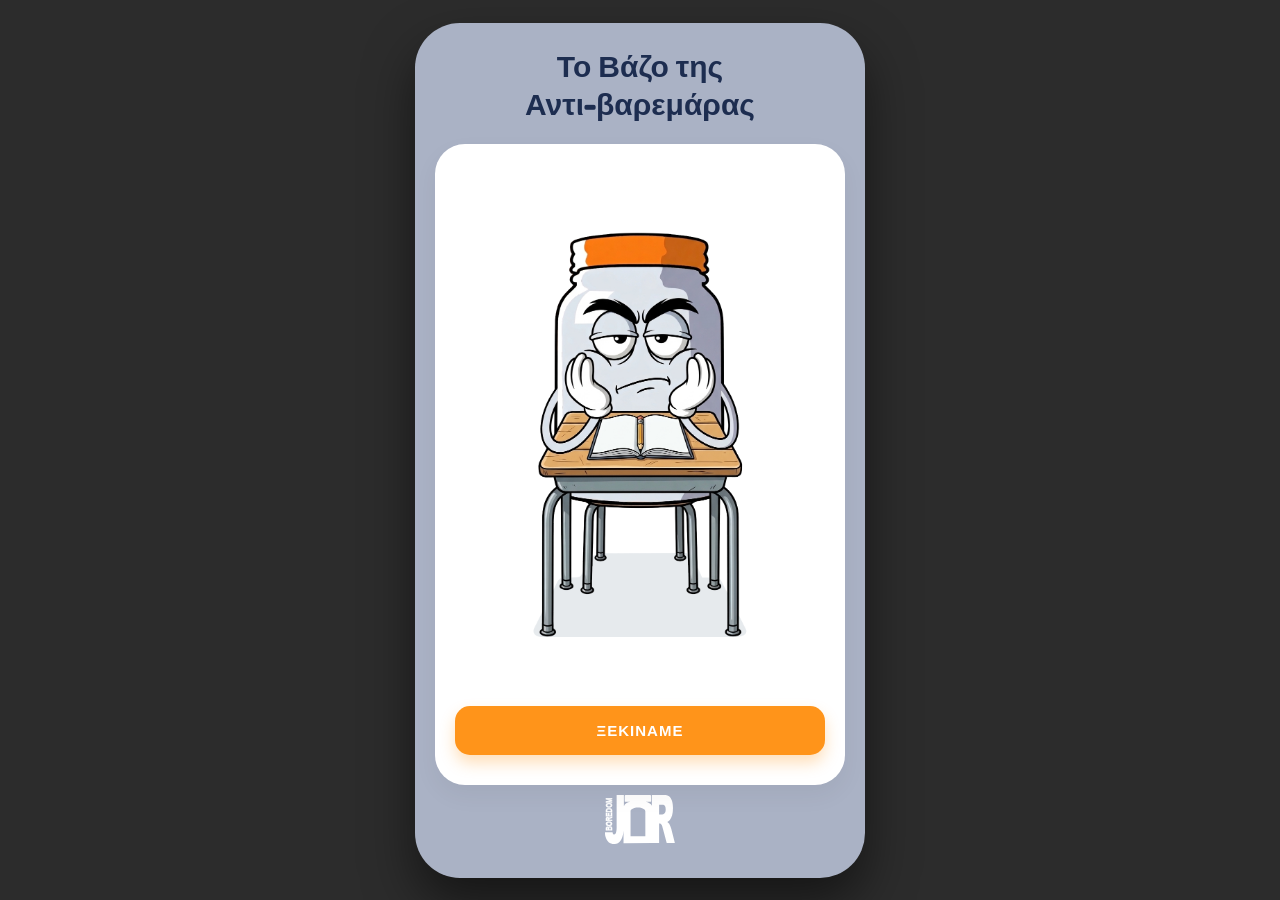
<file: index.html>
<!DOCTYPE html>
<html lang="el">
<head>
    <meta charset="UTF-8">
    <meta name="viewport" content="width=device-width, initial-scale=1.0">
    <title>The jar of Boredom - Αρχική</title>
    <link rel="stylesheet" href="style.css">
</head>
<body>
    <div class="app-container">
        <header>
            <h1 class="main-title">
                <span>Το Βάζο της</span><br>
                <span>Αντι-βαρεμάρας</span>
            </h1>
        </header>

        <div class="main-card">

            <div class="main-char-container">
                <img src="assets/images/main_characters.png" alt="Characters" class="hero-img">
            </div>

            <button class="start-btn btn-orange" onclick="window.location.href='add-idea.html'">ΞΕΚΙΝΑΜΕ</button>
        </div>

        <footer>
            <img src="assets/images/logo-boredom-jar.svg" style="width: 70px;" alt="Bored Jar Logo">
        </footer>
    </div>
    <script src="script.js"></script>
</body>
</html>
</file>
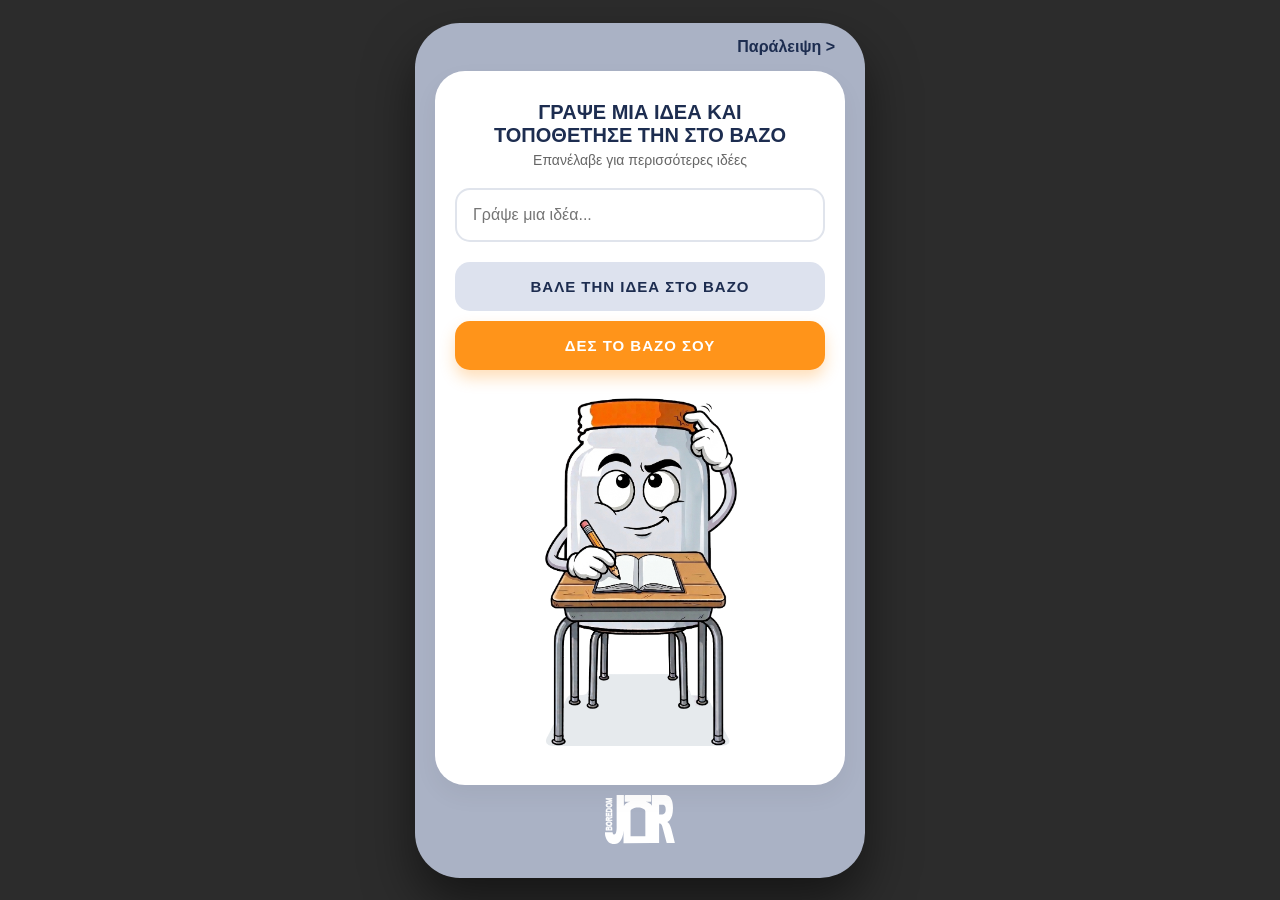
<file: add-idea.html>
<!DOCTYPE html>
<html lang="el">
<head>
    <meta charset="UTF-8">
    <meta name="viewport" content="width=device-width, initial-scale=1.0, maximum-scale=1.0, user-scalable=no">
    <title>The jar of Boredom - Πρόσθεσε Ιδέα</title>
    <link rel="stylesheet" href="style.css">
</head>
<body>
    <div class="app-container">
        <div class="top-nav" style="justify-content: flex-end;">
            <a href="jar-view.html">Παράλειψη &gt;</a>
        </div>

        <div class="main-card">
            <div style="text-align: center; margin-top: 10px;">
                <h2 style="color: var(--dark-text); font-size: 20px;">ΓΡΑΨΕ ΜΙΑ ΙΔΕΑ ΚΑΙ<br>ΤΟΠΟΘΕΤΗΣΕ ΤΗΝ ΣΤΟ ΒΑΖΟ</h2>
                <p style="color: #666; font-size: 14px; margin-top: 5px;">Επανέλαβε για περισσότερες ιδέες</p>
            </div>

            <div style="width: 100%; margin-top: 20px;">
                <input type="text" id="ideaInput" class="idea-input" placeholder="Γράψε μια ιδέα...">
                <button class="start-btn" id="addBtn" style="background-color: #DDE2EE;">ΒΑΛΕ ΤΗΝ ΙΔΕΑ ΣΤΟ ΒΑΖΟ</button>
                <button class="start-btn btn-orange" onclick="window.location.href='jar-view.html'">ΔΕΣ ΤΟ ΒΑΖΟ ΣΟΥ</button>
            </div>

            <div class="character-container">
                <img src="assets/images/idea-man.png" class="character-img" alt="Idea Character">
            </div>
        </div>

        <footer>
            <img src="assets/images/logo-boredom-jar.svg" style="width: 70px;" alt="Bored Jar Logo">
        </footer>
    </div>
    <script src="script.js"></script>
</body>
</html>
</file>
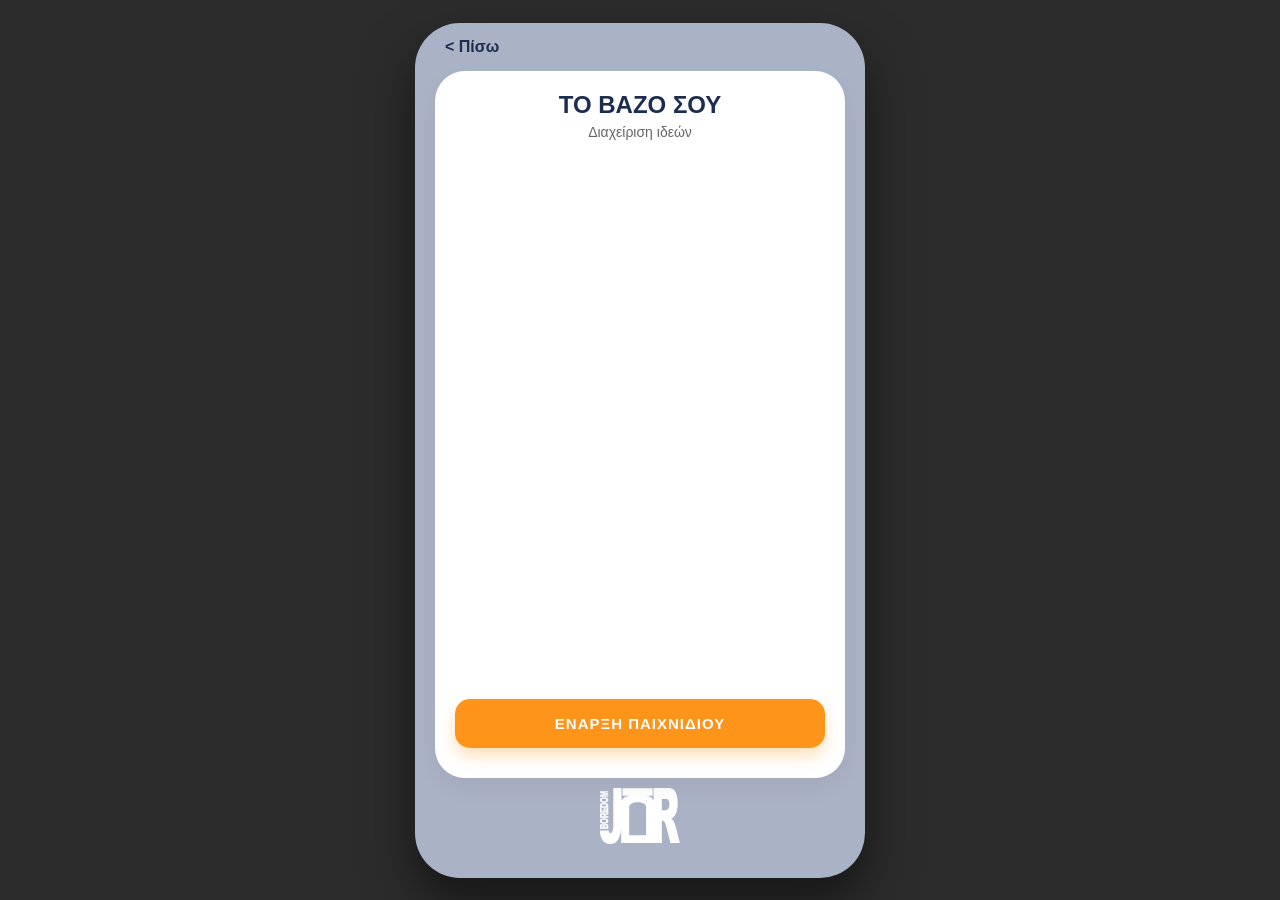
<file: jar-view.html>
<!DOCTYPE html>
<html lang="el">
<head>
    <meta charset="UTF-8">
    <meta name="viewport" content="width=device-width, initial-scale=1.0">
    <title>The jar of Boredom - Το Βάζο μου</title>
    <link rel="stylesheet" href="style.css">
</head>
<body>
    <div class="app-container">
        <div class="top-nav">
            <a href="add-idea.html">&lt; Πίσω</a>
        </div>

        <div class="main-card">
            <h2 style="color: var(--dark-text); font-size: 24px; margin-bottom: 5px;">ΤΟ ΒΑΖΟ ΣΟΥ</h2>
            <p style="color: #666; font-size: 14px; margin-bottom: 15px;">Διαχείριση ιδεών</p>

            <div id="jarList" class="idea-list-container"></div>

            <button class="start-btn btn-orange" onclick="window.location.href='random-draw.html'">ΕΝΑΡΞΗ ΠΑΙΧΝΙΔΙΟΥ</button>
        </div>

        <footer>
            <img src="assets/images/logo-boredom-jar.svg" style="width: 80px;" alt="Bored Jar Logo">
        </footer>
    </div>
    <script src="script.js"></script>
</body>
</html>
</file>
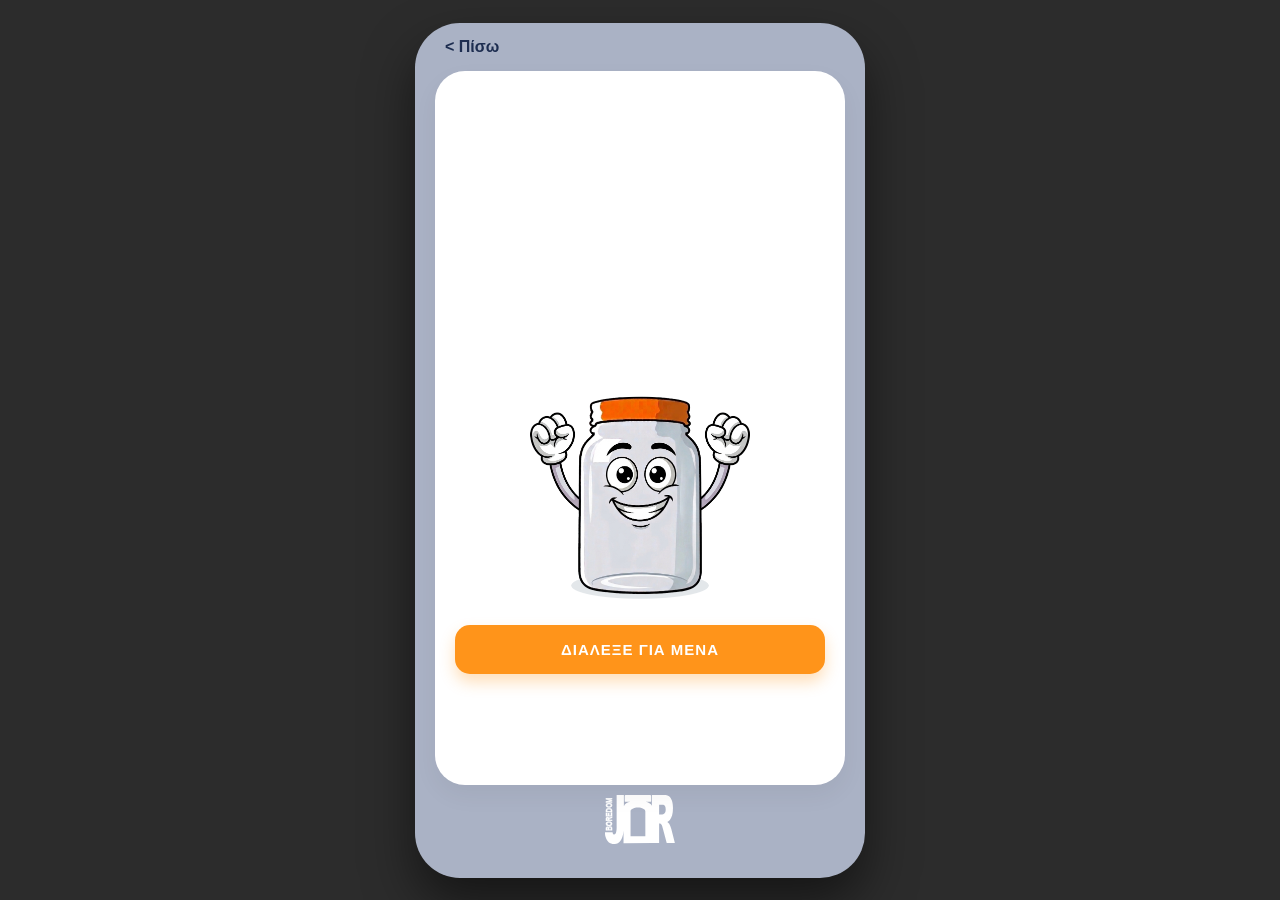
<file: random-draw.html>
<!DOCTYPE html>
<html lang="el">
<head>
    <meta charset="UTF-8">
    <meta name="viewport" content="width=device-width, initial-scale=1.0, maximum-scale=1.0, user-scalable=no">
    <title>The jar of Boredom - Κλήρωση!</title>
    <link rel="stylesheet" href="style.css">
</head>
<body>
    <div class="app-container">
        <div class="top-nav">
            <a href="jar-view.html">&lt; Πίσω</a>
        </div>

        <div class="main-card">
            <div class="draw-area">
                <div id="cloudContainer">
                    <img src="assets/images/cloud-bubble.svg" id="cloudImg" alt="Cloud">
                    <div id="selectedIdea">Εδώ θα μπει η ιδέα!</div>
                </div>

                <div class="jar-wrapper" id="fullJar">
                    <img src="assets/images/jar-body.png" id="jarBody" alt="Jar">
                </div>
            </div>

            <div class="controls-area">
                <div id="actionButtons" style="width: 100%;">
                    <button class="start-btn btn-orange" onclick="drawIdea()">ΔΙΑΛΕΞΕ ΓΙΑ ΜΕΝΑ</button>
                </div>
                
                <div id="resultButtons" style="width: 100%; display: none; flex-direction: column;">
                    <button class="start-btn" onclick="doneIdea()" style="background-color: var(--success-green); color: white;">ΤΟ ΕΚΑΝΑ!</button>
                    <button class="start-btn" onclick="drawIdea()">ΔΙΑΛΕΞΕ ΞΑΝΑ</button>
                </div>
            </div>
        </div>

        <footer>
            <img src="assets/images/logo-boredom-jar.svg" style="width: 70px;" alt="Bored Jar Logo">
        </footer>
    </div>
    <script src="script.js"></script>
</body>
</html>
</file>
<file: style.css>
/* --- 1. DESIGN SYSTEM & ΜΕΤΑΒΛΗΤΕΣ --- */
@import url('https://fonts.googleapis.com/css2?family=Fredoka:wght@400;700&display=swap');
:root {
    --bg-main: #AAB2C5;
    --white-card: #FFFFFF;
    --dark-text: #1D2D50;
    --brand-orange: #FF941A;
    --btn-gray: #E0E4EC;
    --success-green: #28a745;
    --danger-red: #ff4d4d;
}

* {
    box-sizing: border-box;
    margin: 0;
    padding: 0;
}

body {
    background-color: #2c2c2c;
    display: flex;
    justify-content: center;
    align-items: center;
    min-height: 100vh;
    font-family: 'Segoe UI', Tahoma, Geneva, Verdana, sans-serif;
    overflow: hidden; /* Απαγορεύει το scroll στην κύρια οθόνη */
}

/* --- 2. ΤΟ ΠΛΑΙΣΙΟ (RESPONSIVE) --- */
.app-container {
    background-color: var(--bg-main);
    width: 100%;
    max-width: 450px;
    height: 100vh;
    max-height: 900px;
    position: relative;
    display: flex;
    flex-direction: column;
    padding: 0 15px 15px 15px;
    box-shadow: 0 25px 50px rgba(0,0,0,0.5);
    overflow: hidden;
}

@media (min-width: 451px) {
    .app-container {
        border-radius: 45px;
        height: 95vh;
        padding: 0 20px 20px 20px;
    }
}

/* --- 3. ΤΥΠΟΓΡΑΦΙΑ & HEADER --- */
header {
    text-align: center;
    margin-top: 25px;
    margin-bottom: 20px;
}

.main-title {
    color: var(--dark-text);
    font-size: 30px; /* Μεγαλύτερο μέγεθος */
    font-family: 'Fredoka', sans-serif; /* Η νέα παιχνιδιάρικη γραμματοσειρά */
    font-weight: 700; /* Bold για να ξεχωρίζει */
    line-height: 1.2;
}

.main-title span {
    display: inline-block;
    /* Η υπογράμμιση αφαιρέθηκε από εδώ */
    padding-bottom: 2px;
}

/* --- 4. ΒΑΣΙΚΗ ΚΑΡΤΑ - ΛΕΥΚΟ ΠΛΑΙΣΙΟ --- */
.main-card {
    background: var(--white-card);
    border-radius: 30px;
    flex-grow: 1;
    padding: 20px;
    display: flex;
    flex-direction: column;
    align-items: center;
    box-shadow: 0 10px 25px rgba(0,0,0,0.05);
    overflow: hidden;
    position: relative;
}

/* --- 5. GRID ΚΑΤΗΓΟΡΙΩΝ (INDEX) --- */
/* ---.categories-grid {
    display: grid;
    grid-template-columns: repeat(3, 1fr);
    gap: 10px;
    width: 100%;
    margin-bottom: 15px;
}

.cat {
    display: flex;
    flex-direction: column; 
    align-items: center;    
    justify-content: center;
    text-align: center;
}

.cat img {
    width: 55px;
    height: auto;
    margin-bottom: 5px;
    transition: transform 0.2s; 
}

.cat p {
    font-size: 11px;
    color: var(--dark-text);
    font-weight: 600;
}

.cat:hover img { transform: scale(1.1); }--- */

/* --- 6. ΚΟΥΜΠΙΑ & ΣΤΑΘΕΡΟΣ ΧΩΡΟΣ ΕΛΕΓΧΟΥ --- */
.controls-area {
    width: 100%;
    min-height: 140px; /* ΚΛΕΙΔΩΝΕΙ ΤΟΝ ΧΩΡΟ ΓΙΑ ΤΑ ΚΟΥΜΠΙΑ */
    display: flex;
    flex-direction: column;
    justify-content: flex-start;
    margin-top: auto; /* Σπρώχνει όλο το container στο κάτω μέρος της κάρτας */
}

.start-btn {
    background-color: var(--btn-gray);
    color: var(--dark-text);
    border: none;
    width: 100%;
    padding: 16px;
    font-size: 15px;
    font-weight: 700;
    border-radius: 15px;
    cursor: pointer;
    transition: all 0.3s ease;
    text-transform: uppercase;
    letter-spacing: 1px;
    margin-bottom: 10px;
}

.btn-orange {
    background-color: var(--brand-orange) !important;
    color: var(--white-card) !important;
    box-shadow: 0 8px 15px rgba(255, 148, 26, 0.3);
}

.start-btn:hover {
    transform: translateY(-2px);
    filter: brightness(0.95);
}

/* --- 7. ΠΛΟΗΓΗΣΗ (TOP NAV) --- */
.top-nav {
    width: 100%;
    padding: 15px 10px;
    display: flex;
    justify-content: space-between;
}

.top-nav a {
    text-decoration: none;
    color: var(--dark-text);
    font-weight: bold;
    font-size: 16px;
}

/* --- 8. ΦΟΡΜΑ & ΛΙΣΤΑ ΙΔΕΩΝ --- */
.idea-input {
    width: 100%;
    padding: 16px;
    border: 2px solid #E0E4EC;
    border-radius: 15px;
    margin-bottom: 20px;
    font-size: 16px;
    outline: none;
}

.idea-list-container {
    width: 100%;
    flex-grow: 1;
    overflow-y: auto;
    margin-bottom: 15px;
    padding-right: 5px;
    scrollbar-width: thin;
    scrollbar-color: var(--btn-gray) transparent;
}

.idea-list-container::-webkit-scrollbar {
    width: 8px;
}
.idea-list-container::-webkit-scrollbar-track {
    background: transparent;
}
.idea-list-container::-webkit-scrollbar-thumb {
    background-color: var(--btn-gray);
    border-radius: 10px;
}

.idea-item {
    display: flex;
    align-items: center;
    background: #f8f9fa;
    margin-bottom: 10px;
    padding: 12px 15px;
    border-radius: 15px;
    border: 1px solid #E0E4EC;
}

.idea-item input[type="checkbox"] {
    width: 20px;
    height: 20px;
    margin-right: 15px;
    accent-color: var(--success-green);
    flex-shrink: 0;
}

.idea-text {
    font-size: 16px;
    color: var(--dark-text);
    flex-grow: 1;
    word-break: break-word;
}

.delete-btn {
    color: var(--danger-red);
    font-weight: bold;
    cursor: pointer;
    font-size: 24px;
    margin-left: 10px;
    flex-shrink: 0;
}

/* --- 9. ΚΛΗΡΩΣΗ & ΣΥΝΝΕΦΟ (ΚΛΕΙΔΩΜΕΝΟ) --- */
.draw-area {
    position: relative;
    width: 100%;
    flex-grow: 1; 
    display: flex;
    flex-direction: column;
    justify-content: flex-end; /* Ευθυγραμμίζει τα στοιχεία στο κάτω μέρος */
    align-items: center;
    padding-bottom: 25px; 
    margin-top: 30px; 
}

.jar-wrapper { 
    position: relative; 
    width: 220px; 
    z-index: 1;
}

#jarBody {
    width: 100%;
    display: block;
}

#cloudContainer {
    position: relative; /* ΑΛΛΑΓΗ: Μπήκε στη φυσική ροή του flexbox. Όχι πια absolute. */
    width: 85%; 
    aspect-ratio: 1.4 / 1;
    display: none; 
    justify-content: center;
    align-items: center;
    z-index: 3;
    margin-bottom: 0px; /* ΑΛΛΑΓΗ: 0px σημαίνει ότι ακουμπάει ακριβώς πάνω στο στοιχείο κάτω του (το βάζο) */
    transform-origin: bottom center; /* ΑΛΛΑΓΗ: Το animation θα "ανθίζει" μέσα από το βάζο */
}

#cloudImg {
    position: absolute;
    top: 0;
    left: 0;
    width: 100%;
    height: 100%;
    object-fit: contain;
    z-index: -1;
}

#selectedIdea {
    position: relative;
    z-index: 4;
    width: 75%; 
    font-weight: bold;
    color: var(--dark-text);
    font-size: 15px;
    text-align: center;
    word-wrap: break-word;
    padding-top: 5px; 
}

@keyframes shake {
    0% { transform: translate(1px, 1px) rotate(0deg); }
    20% { transform: translate(-3px, 0px) rotate(-1deg); }
    40% { transform: translate(3px, 2px) rotate(1deg); }
    100% { transform: translate(1px, -2px) rotate(0deg); }
}

@keyframes cloudShow {
    0% { transform: scale(0); opacity: 0; }
    100% { transform: scale(1); opacity: 1; }
}

.shaking { animation: shake 0.5s infinite; }
.cloud-active { animation: cloudShow 0.5s forwards; display: flex !important; }

footer {
    text-align: center;
    padding: 10px;
    margin-top: auto;
}
/* Νέο container για τον χαρακτήρα που γεμίζει το κενό */
.main-char-container {
    flex-grow: 1;          /* Λέει στο div να επεκταθεί σε όλο τον διαθέσιμο χώρο */
    display: flex;
    align-items: center;   /* Κεντράρει την εικόνα κάθετα */
    justify-content: center;
    width: 100%;
    padding: 20px 0;       /* Λίγη απόσταση από τον τίτλο και το κουμπί */
}

.main-char-container img {
    width: 100%;           /* Η εικόνα θα πιάνει όλο το πλάτος */
    max-width: 400px;      /* Ρύθμισε αυτό το νούμερο αν την θέλεις ακόμα πιο μεγάλη */
    height: auto;
    max-height: 45vh;      /* Περιορισμός ύψους για να μην "πετάει" έξω το κουμπί σε μικρά κινητά */
    object-fit: contain;
}
/* --- 10. ΡΥΘΜΙΣΗ ΧΑΡΑΚΤΗΡΑ (ADD IDEA PAGE) --- */
.character-container {
    width: 100%;
    display: flex;
    justify-content: center; /* Κεντράρει τον χαρακτήρα οριζόντια */
    margin-top: 15px;       /* Απόσταση από τα παραπάνω κουμπιά */
    padding-bottom: 10px;
}

.character-img {
    /* ΕΔΩ ΑΛΛΑΖΕΙΣ ΤΟ ΜΕΓΕΘΟΣ: */
    width: 200px;           /* Άλλαξε αυτό το νούμερο (π.χ. 120px ή 180px) για να το φέρεις εκεί που θες */
    height: auto;           /* Διατηρεί τις αναλογίες για να μην παραμορφωθεί */
    object-fit: contain;
    transition: transform 0.3s ease; /* Μικρό εφέ για πιο ομαλή αίσθηση */
}
</file>
